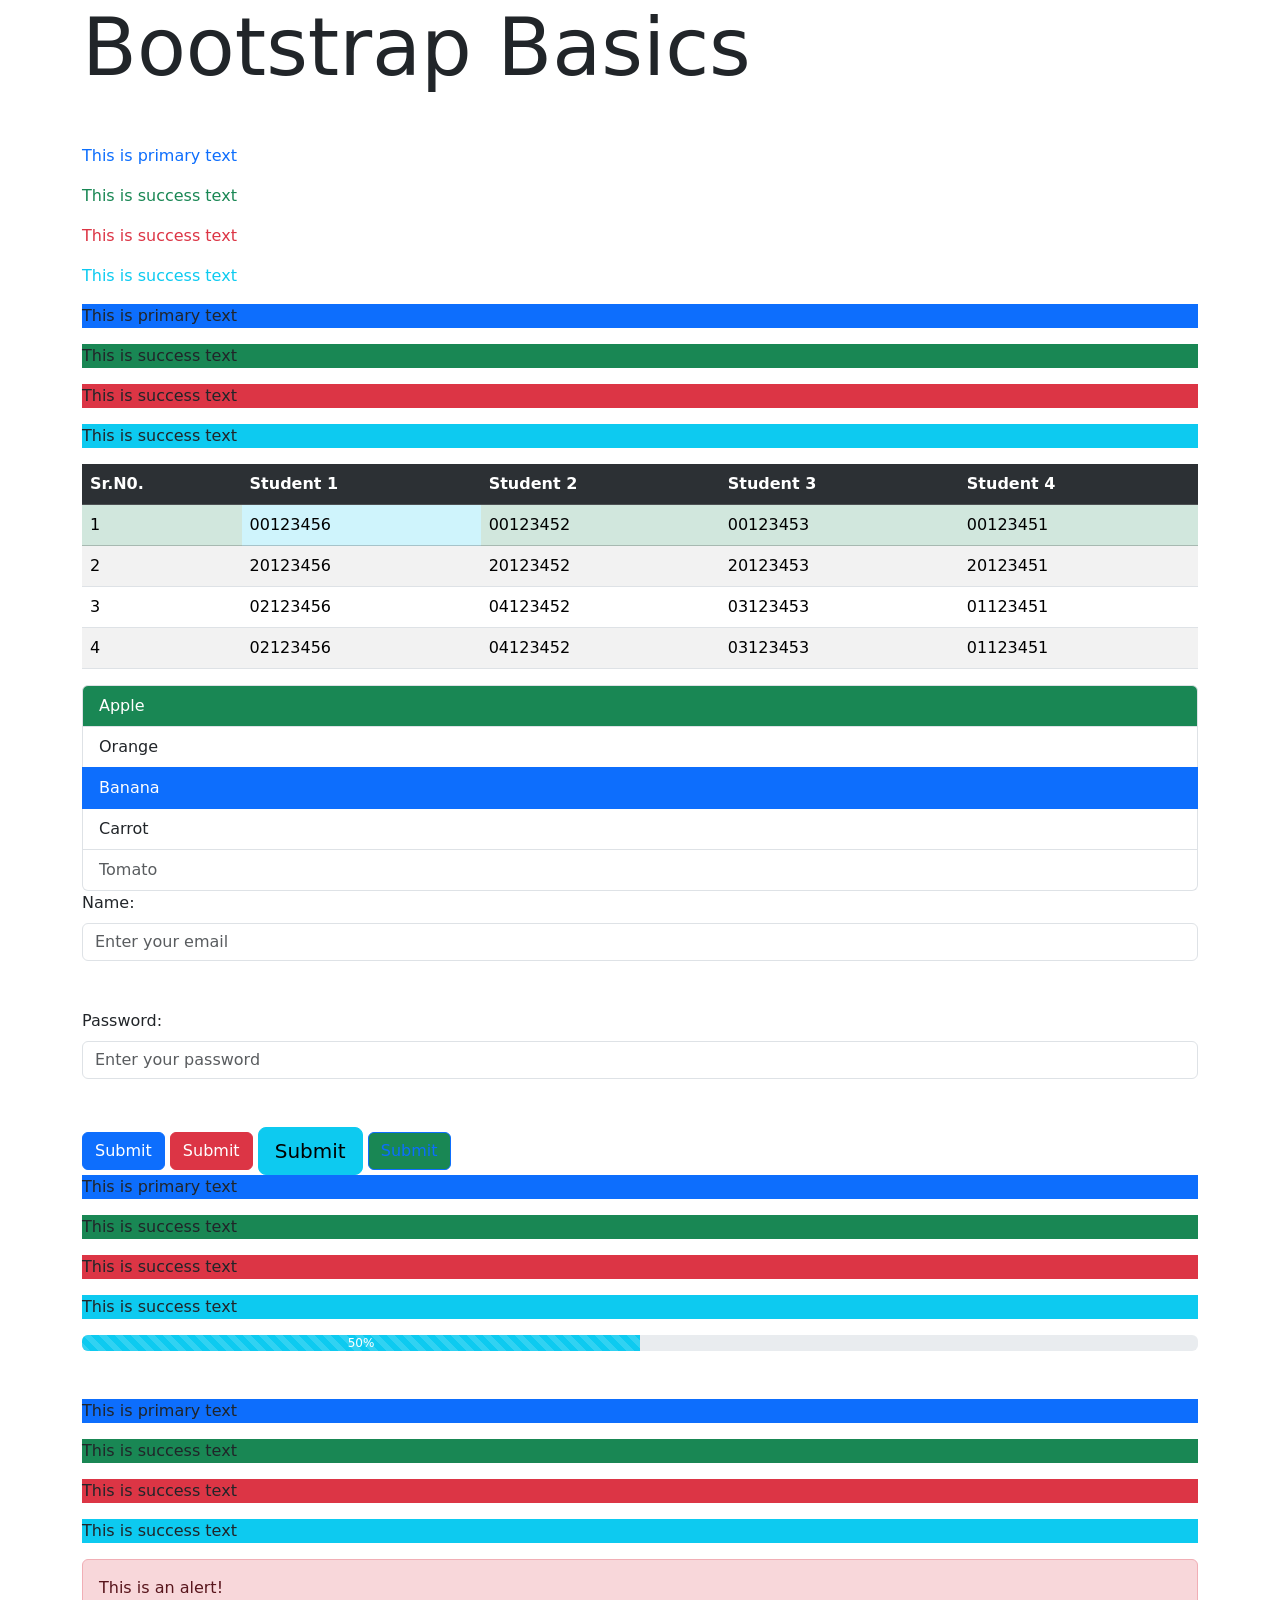
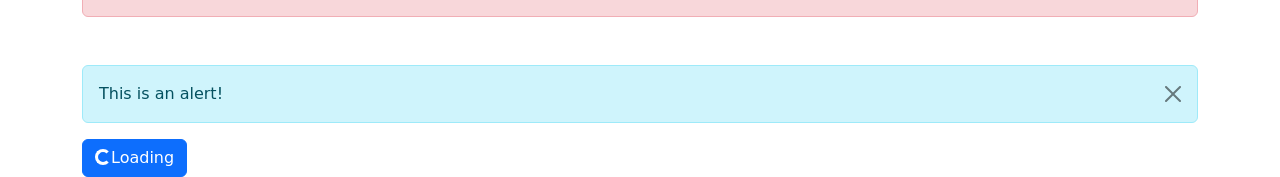
<file: Bootstrap.html>
<!DOCTYPE html>
<html lang="en" data-bs-theme="light">
<head>
    <meta charset="UTF-8">
    <meta name="viewport" content="width=device-width, initial-scale=1.0">
    <link rel="stylesheet" href="https://cdn.jsdelivr.net/npm/bootstrap@5.3.2/dist/css/bootstrap.min.css">
    <script src="https://cdn.jsdelivr.net/npm/bootstrap@5.3.2/dist/js/bootstrap.min.js"></script>
    <title>Bootstrap</title>
</head>
<body>
    <div class="container">
        <h1 class="display-1 mb-5">Bootstrap Basics</h1>
        <p class="text-primary">This is primary text</p>
        <p class="text-success">This is success text</p>
        <p class="text-danger">This is success text</p>
        <p class="text-info">This is success text</p>

        <p class="bg-primary">This is primary text</p>
        <p class="bg-success">This is success text</p>
        <p class="bg-danger">This is success text</p>
        <p class="bg-info">This is success text</p>


        <table class="table table-striped table-hover">
            <tr class="table-dark">
                <th>Sr.N0.</th>
                <th>Student 1</th>
                <th>Student 2</th>
                <th>Student 3</th>
                <th> Student 4</th>
        
            </tr>
            <tr class="table-success">
                <td>1</td>
                <td class="table-info">00123456</td>
                <td>00123452</td>
                <td>00123453</td>
                <td>00123451</td>
            </tr>
        
            <tr>
                <td>2</td>
                <td>20123456</td>
                <td>20123452</td>
                <td>20123453</td>
                <td>20123451</td>
            </tr>
            <tr>
                <td>3</td>
                <td>02123456</td>
                <td>04123452</td>
                <td>03123453</td>
                <td>01123451</td>
            </tr>
            <tr>
                <td>4</td>
                <td>02123456</td>
                <td>04123452</td>
                <td>03123453</td>
                <td>01123451</td>
            </tr>
        </table>

        <ol class="list-group">
            <li class="list-group-item text-bg-success">Apple</li>
            <li class="list-group-item">Orange</li>
            <li class="list-group-item active">Banana</li>
            <li class="list-group-item">Carrot</li>
            <li class="list-group-item disabled">Tomato</li>
        </ol>



        <form>
            <label for="email" class="form-label">Name:</label>
            <input type="email" name="email" id="email" class="form-control" placeholder="Enter your email"><br><br>
            <label for="password" class="form-label">Password:</label>
            <input type="password" name="password" class="form-control" id="password" placeholder="Enter your password"><br><br>
        
        </form>

        <button class="btn btn-primary">Submit</button>
        <button class="btn btn-danger">Submit</button>
        <button class="btn btn-info btn-lg">Submit</button>
        <button class="btn btn-success btn-outline-primary">Submit</button>

        <p class="bg-primary">This is primary text</p>
        <p class="bg-success">This is success text</p>
        <p class="bg-danger">This is success text</p>
        <p class="bg-info">This is success text</p>

        <div class="progress">
            <div class="progress-bar progress-bar-striped progress-bar-animated bg-info" style="width: 50%">50%</div>
        </div>
        <p class="bg-primary mt-5">This is primary text</p>
        <p class="bg-success">This is success text</p>
        <p class="bg-danger">This is success text</p>
        <p class="bg-info">This is success text</p>

        <div class="alert alert-danger" role="alert">
            This is an alert!
        </div>
        <div class="alert alert-dismissible alert-info mt-5" role="alert">
            <button type="button" class="btn-close" data-bs-dismiss="alert" aria-label="Close"></button>
            This is an alert!
        </div>

        <div class="d-none d-md-none">
            This div is hidden on medium screens and up
        </div>
        <button class="btn btn-primary">
            <span class="spinner-border spinner-border-sm"></span>Loading</button>

            

    </div>
</body>
</html>
</file>
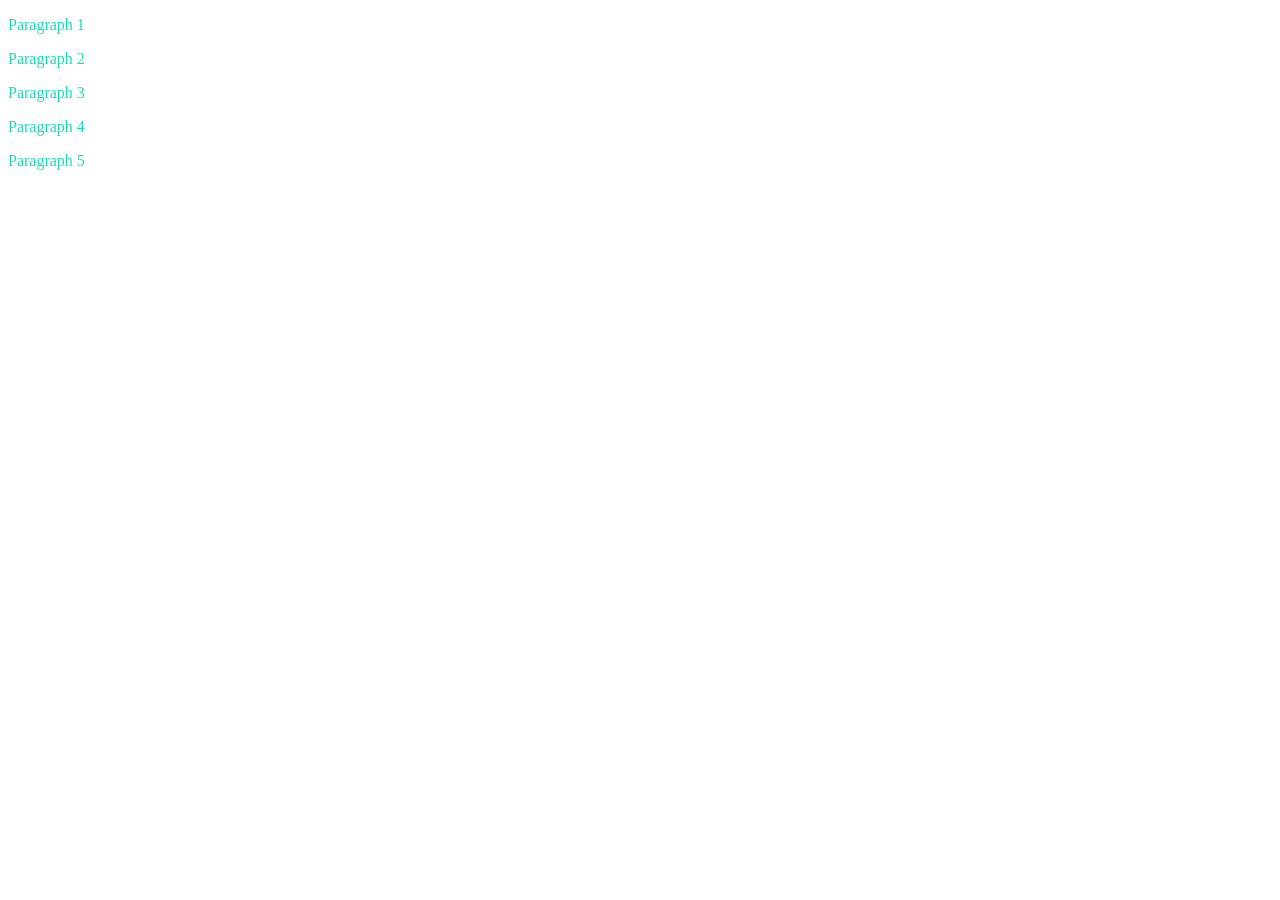
<file: precedence.html>
<!DOCTYPE html>
<html lang="en">
<head>
    <meta charset="UTF-8">
    <meta name="viewport" content="width=device-width, initial-scale=1.0">
    
    <style>
        p {
            color: red;
        }
    </style>
    <link rel="stylesheet" href="precedenceStyle.css">
    <title>Precedence inline External Internal</title>
</head>
<body>
    <p style="color: blue;">Paragraph 1</p>
    <p>Paragraph 2</p>
    <p>Paragraph 3</p>
    <p>Paragraph 4</p>
    <p>Paragraph 5</p>
    
</body>
</html>
</file>
<file: precedenceStyle.css>
p {
    color: rgb(26, 219, 184)!important;
}
</file>
